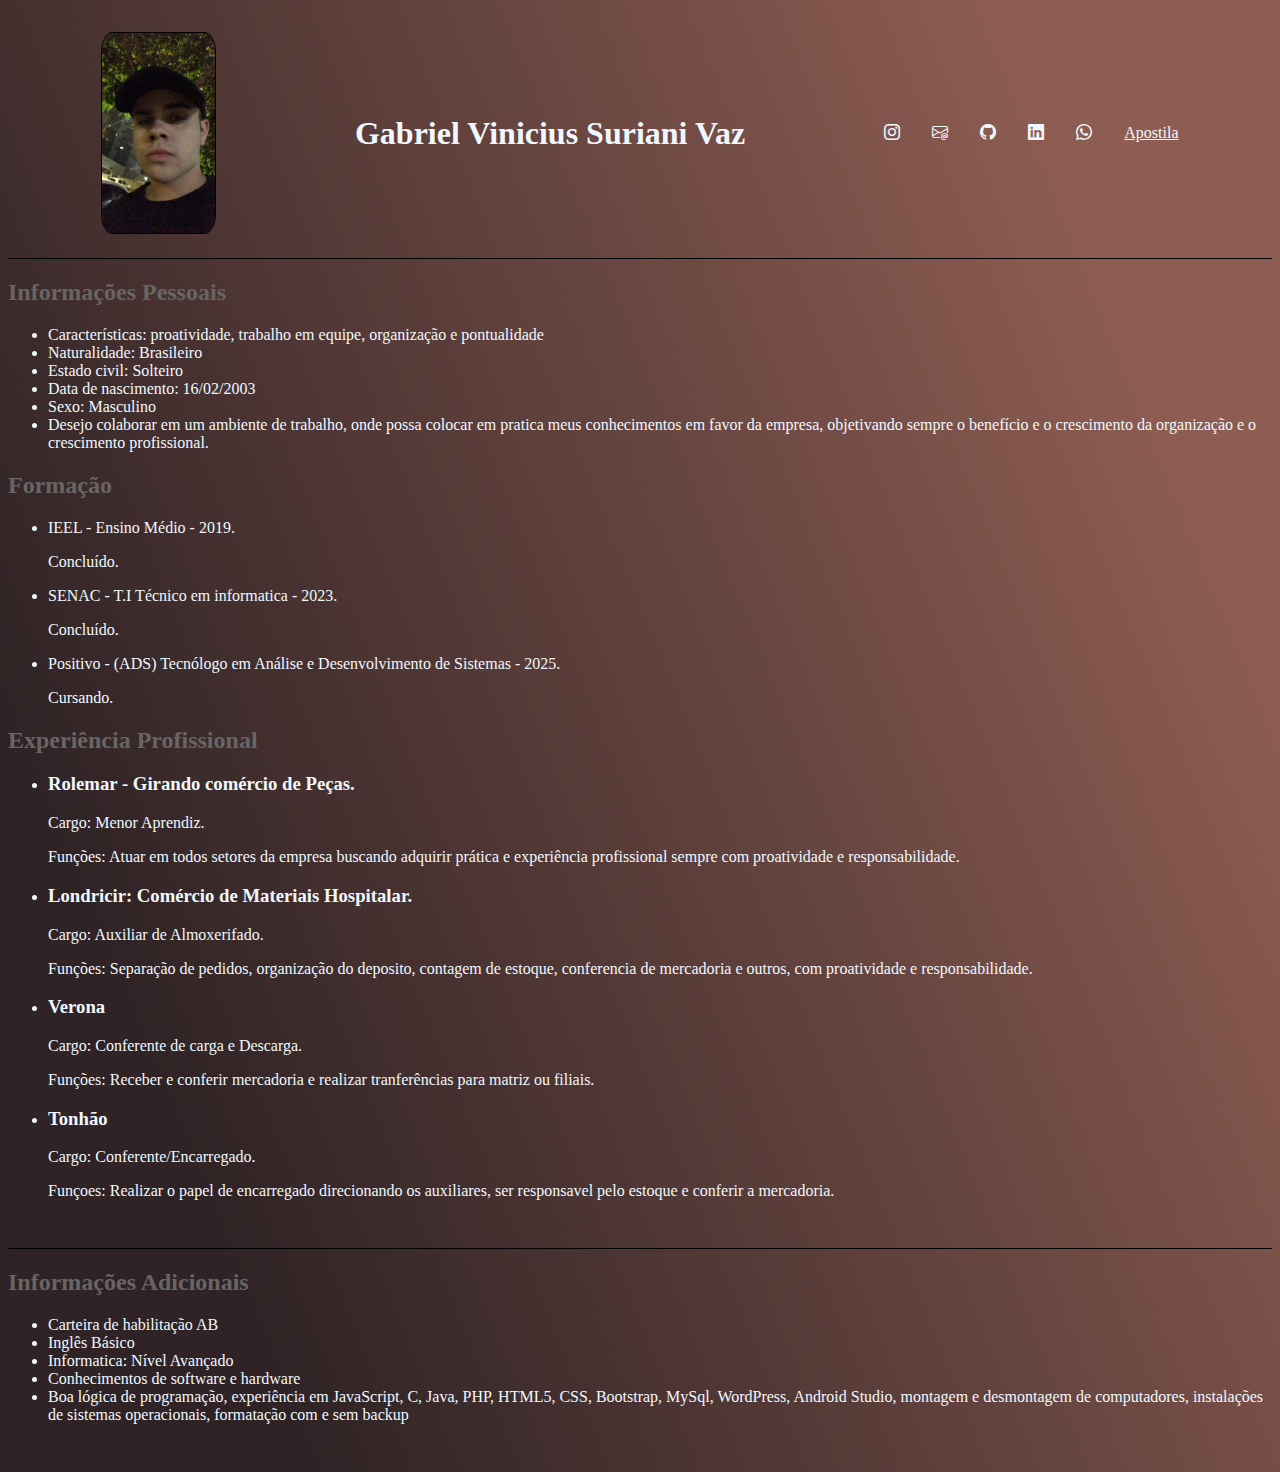
<file: index.html>
<!DOCTYPE html>
<html lang="pt-br">
<head>
    <meta charset="UTF-8">
    <meta name="viewport" content="width=device-width, initial-scale=1.0">
    <title>Curriculo</title>
    <link rel="stylesheet" href="style.css">
    <link rel="stylesheet" href="https://cdn.jsdelivr.net/npm/bootstrap-icons@1.10.5/font/bootstrap-icons.css">
</head>
<body>
    <header class="cabecalho">
            <img class="foto" src="img/perfil.jpg" alt="">
            <h1>Gabriel Vinicius Suriani Vaz</h1>
            <nav class="cabecalho-menu">
                
                <a class="item" href="https://www.instagram.com/vaaz.g" target="_blank"><i class="bi bi-instagram"></i></a>
                <a class="item" href="mailto:vaz.gt5@outlook.com" target="_blank"><i class="bi bi-envelope-at"></i></a>
                <a class="item" href="https://github.com/yGvaZz" target="_blank"><i class="bi bi-github"></i></a>
                <a class="item" href="https://www.linkedin.com/feed/?trk=homepage-basic_sign-in-submit" target="_blank"><i class="bi bi-linkedin" ></i></i></a>
                <a class="item" href=https://wa.me//5543996376360 target="_blank"><i class="bi bi-whatsapp"></i></a>
                <a class="item" target="_blank" href="apostila.html">Apostila</a>

            </nav>
    </header>
    <main class="conteudo">
        <section>
            <div>
                <h2>Informações Pessoais</h2>
                <ul>
                    <li>Características: proatividade, trabalho em equipe, organização e pontualidade</li>
                    <li>Naturalidade: Brasileiro</li>
                    <li>Estado civil: Solteiro</li>
                    <li>Data de nascimento: 16/02/2003</li>
                    <li>Sexo: Masculino</li>
                    <li>Desejo colaborar em um ambiente de trabalho, onde possa colocar em pratica meus conhecimentos em favor da empresa, objetivando sempre o benefício e o crescimento da organização e o crescimento profissional.</li>
                </ul>
            </div>
            <P>
                <h2>Formação</h2>
                <ul>
                    <li>IEEL - Ensino Médio - 2019.</li>
                    <p>Concluído.</p>
                    <li>SENAC - T.I Técnico em informatica - 2023.</li>
                    <p>Concluído.</p>
                    <li>Positivo - (ADS) Tecnólogo em Análise e Desenvolvimento de Sistemas - 2025.</li>
                    <p>Cursando.</p>

                </ul>
            </P>
        </section>
        <section>
            <h2>Experiência Profissional</h2>
        <ul>
            <li>
                <h3>Rolemar - Girando comércio de Peças.</h3>
                <p>Cargo: Menor Aprendiz.</p>
                <p>Funções: Atuar em todos setores da empresa buscando adquirir prática e experiência profissional sempre com proatividade e responsabilidade.</p>
            </li>
            <li>
                <h3>Londricir: Comércio de Materiais Hospitalar.</h3>
                <p>Cargo: Auxiliar de Almoxerifado.</p>
                <p>Funções: Separação de pedidos, organização do deposito, contagem de estoque, conferencia de mercadoria e outros, com proatividade e responsabilidade.</p>
            </li>
            <li>
                <h3>Verona</h3>
                <p>Cargo: Conferente de carga e Descarga.</p>
                <p>Funções: Receber e conferir mercadoria e realizar tranferências para matriz ou filiais.</p>
            </li>
            <li>
                <h3>Tonhão</h3>
                <p>Cargo: Conferente/Encarregado.</p>
                <p>Funçoes: Realizar o papel de encarregado direcionando os auxiliares, ser responsavel pelo estoque e conferir a mercadoria.</p>
            </li>
        </ul>
        
        </section>
       

    </main>
    <footer class="c">
        <h2>Informações Adicionais</h3>
        <ul>
            <li>Carteira de habilitação AB</li>
            <li>Inglês Básico</li>
            <li>Informatica: Nível Avançado</li>
            <li>Conhecimentos de software e hardware</li>
            <li>Boa lógica de programação, experiência
                em JavaScript, C, Java, PHP, HTML5, CSS,
                Bootstrap, MySql, WordPress, Android
                Studio, montagem e desmontagem de
                computadores, instalações de sistemas
                operacionais, formatação com e sem
                backup</li>
        </ul>
        
       
    </footer>
    
</body>
</html>
</file>
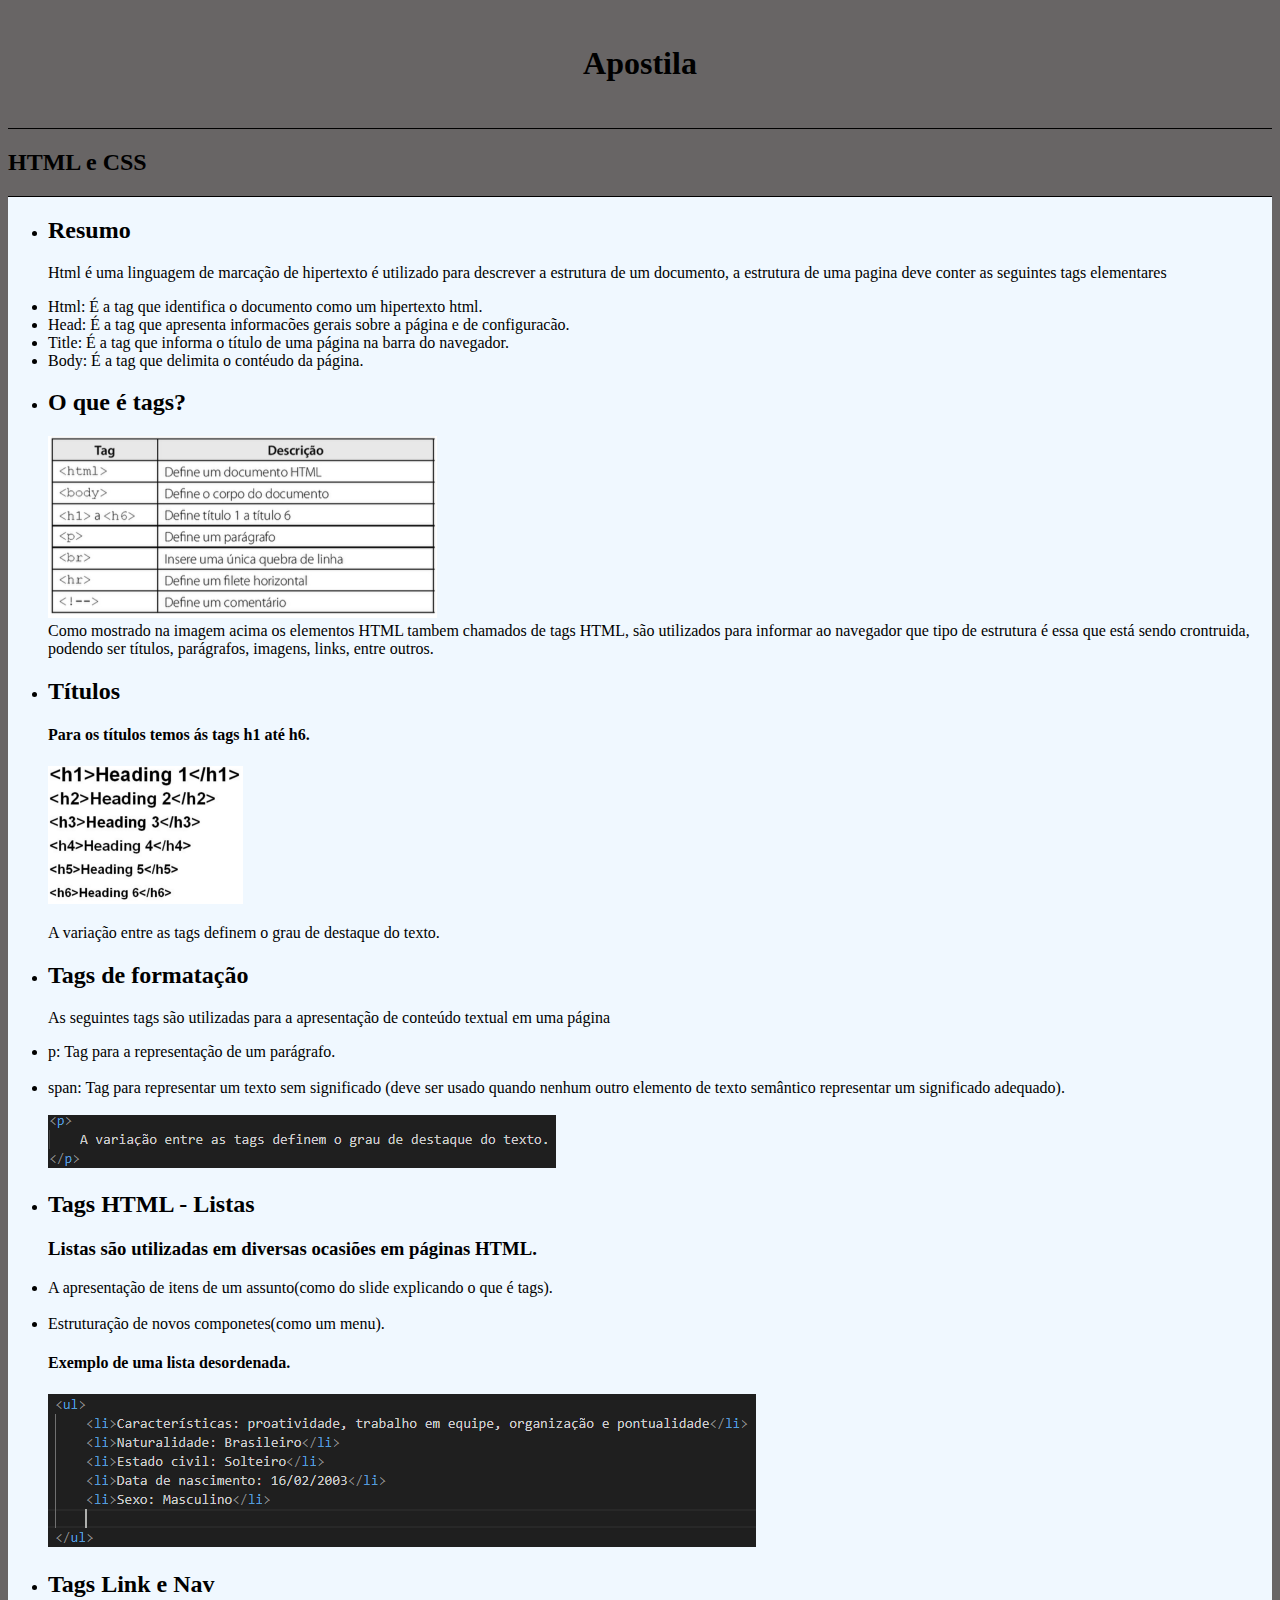
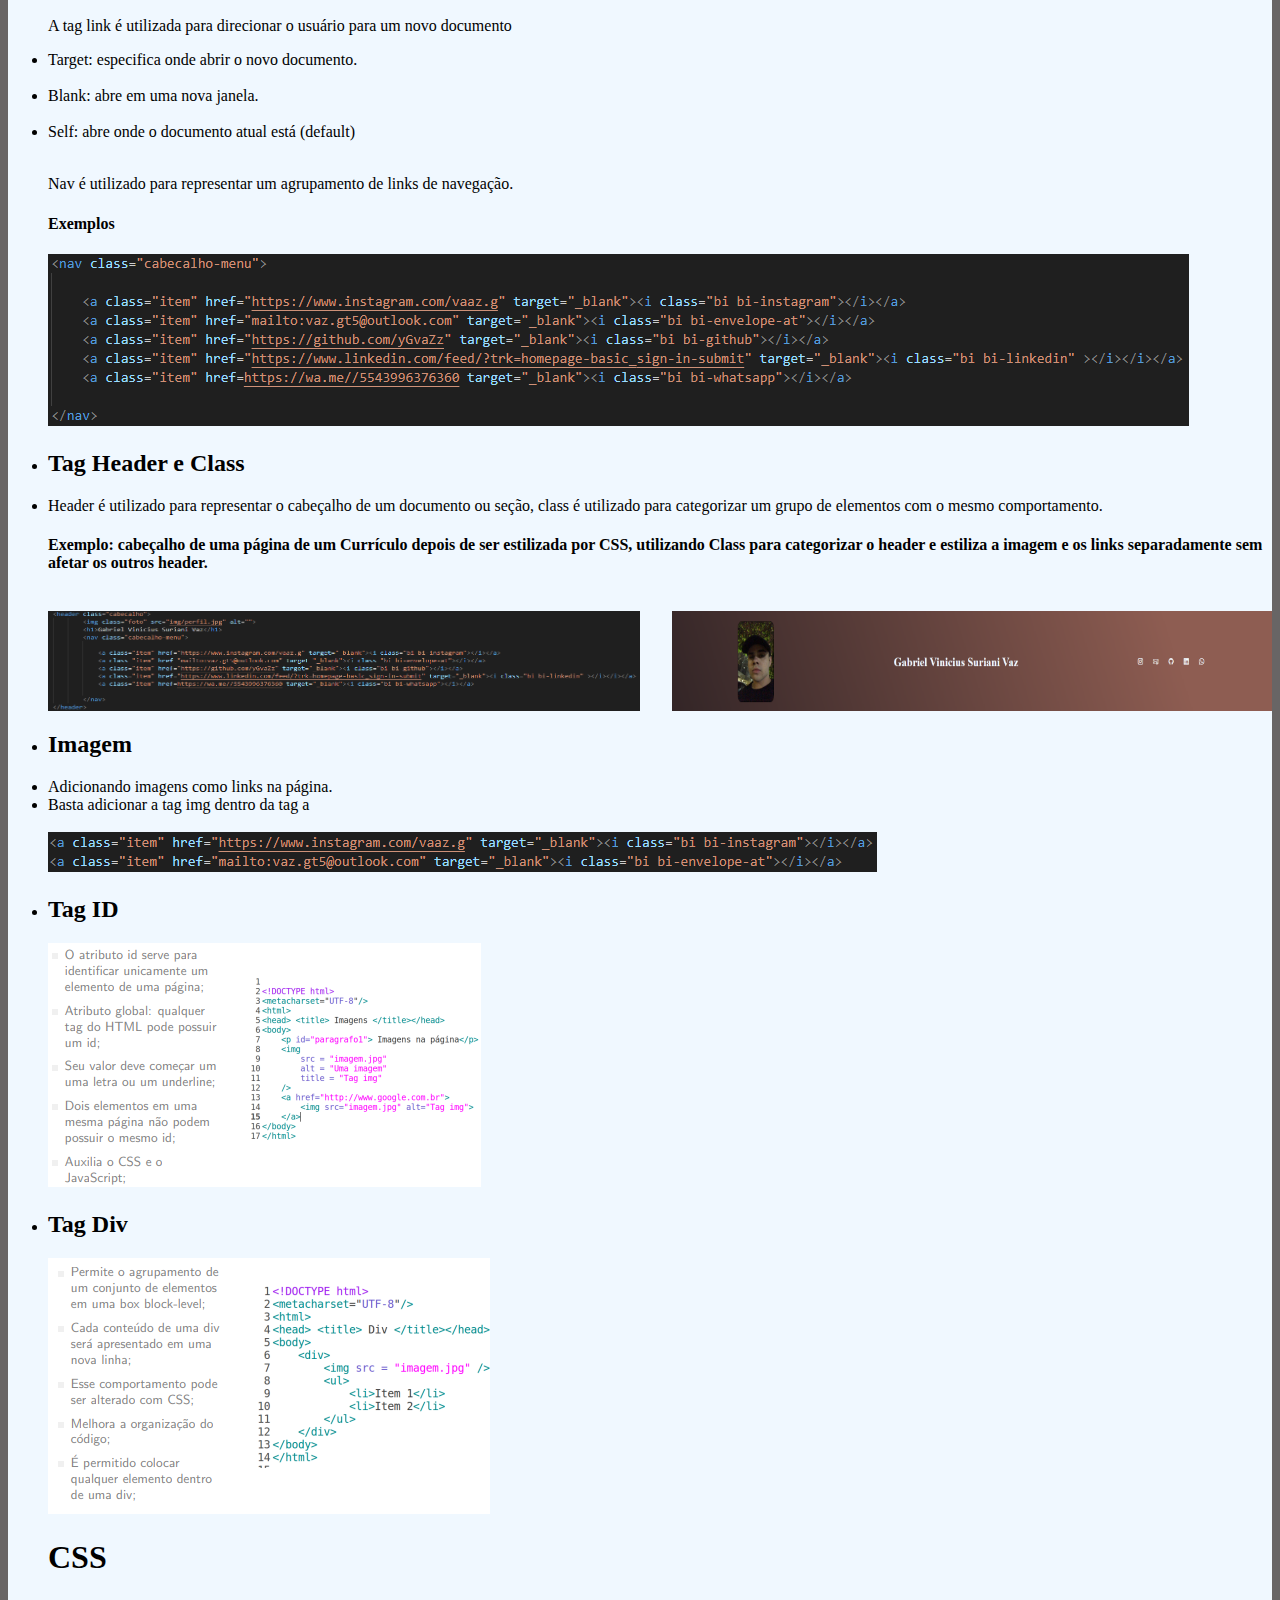
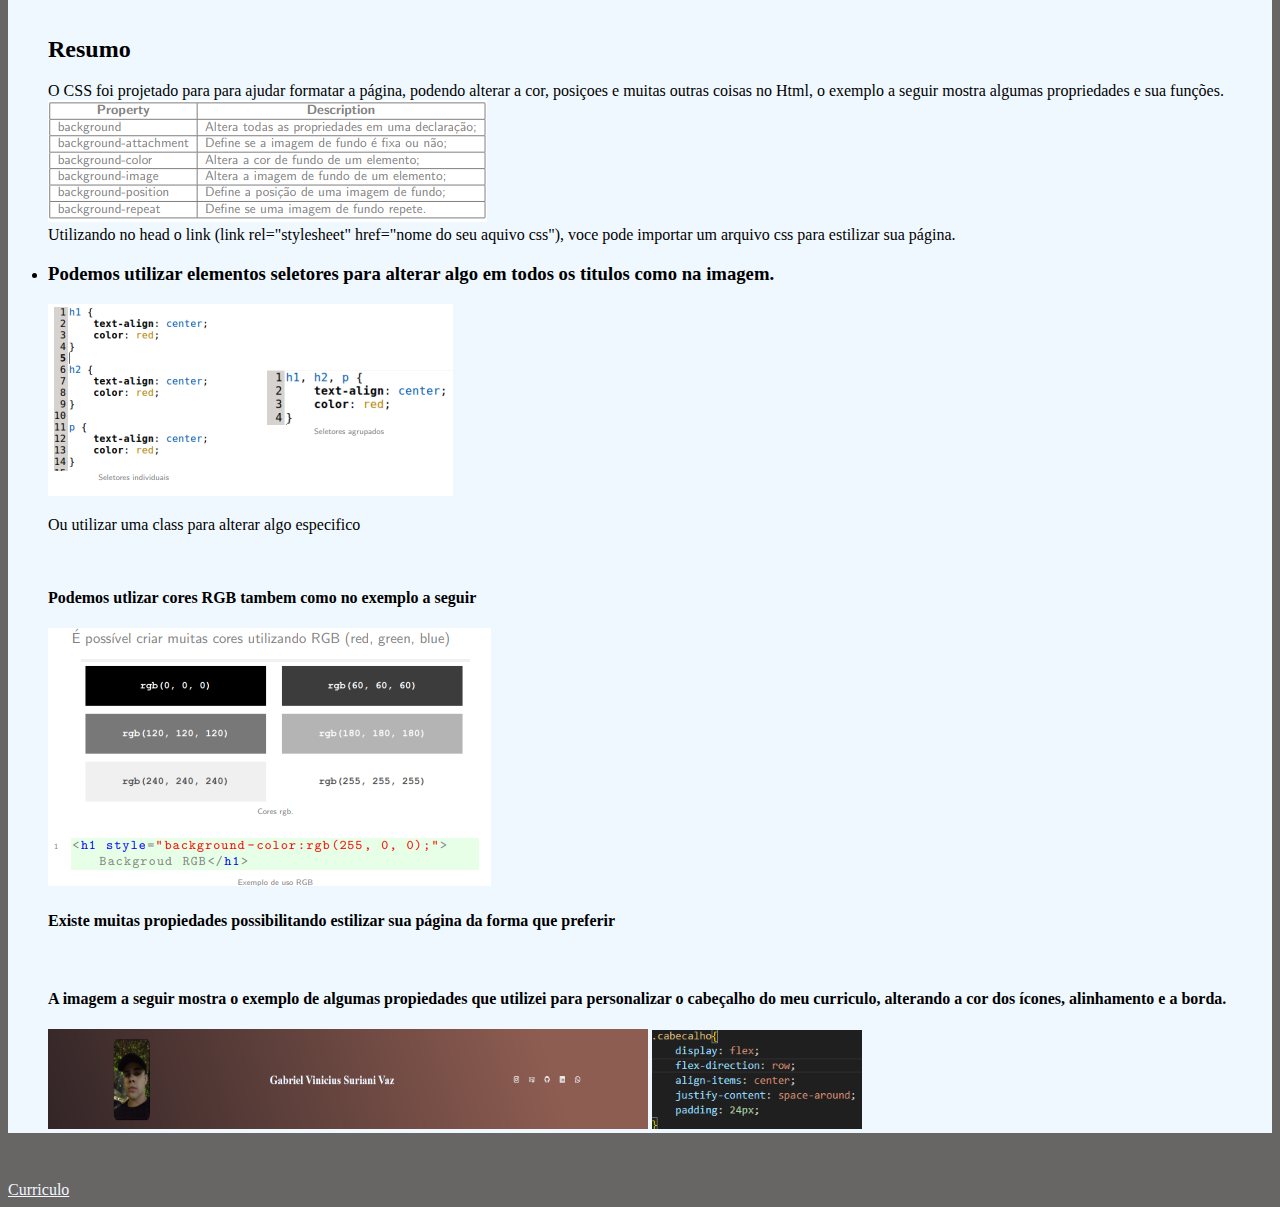
<file: apostila.html>
<!DOCTYPE html>
<html lang="pt-br">
<head>
    <meta charset="UTF-8">
    <meta name="viewport" content="width=device-width, initial-scale=1.0">
    <title>Apostila</title>
    <link rel="stylesheet" href="estilo.css">
</head>
<body><header>
    <h1 class="a">Apostila</h1>
</header>

<main class="principal">
    <h2>HTML e CSS</h2>
    <div class="conteudo">
        <ul>
            <li class: l1>
                <h2>Resumo </h2>
                <p> Html é uma linguagem de marcação de hipertexto é utilizado para descrever a estrutura de um documento, a estrutura de uma pagina deve conter as seguintes tags elementares <br>
                    <li>Html: É a tag que identifica o documento como um
                        hipertexto html.</li> 
                    <li>Head: É a tag que apresenta informacões gerais sobre a página e de configuracão.</li>
                    <li>Title: É a tag que informa o título de uma página na barra do navegador.</li>
                        <li>Body: É a tag que delimita o contéudo da página.</li>
                        

                </p>
                
            </li>
            <li>
                <h2>O que é tags?</h2>
                <p> <img src="img/Captura de tela 2023-09-16 200948.png" alt=""><br>
                    Como mostrado na imagem acima os elementos HTML tambem chamados de tags HTML, são utilizados para informar ao navegador que tipo de estrutura é essa que está sendo crontruida, podendo ser títulos, parágrafos, imagens, links, entre outros.

                </p>
            </li>
            <li>
                <h2>Títulos</h2>
                <p>
                    <h4>Para os títulos temos ás tags h1 até h6.</h4>  
                </p>
                <img src="img/Captura de tela 2023-09-16 202738.png" alt=""><br>
                <p>
                    A variação entre as tags definem o grau de destaque do texto.
                </p>
            </li>
            <li>
                <h2>Tags de formatação</h2>
                <p>As seguintes tags são utilizadas para a apresentação de conteúdo textual em uma página</p>
                 <li>p: Tag para a representação de um parágrafo.</li>
                 <br>
                <li>span: Tag para representar um texto sem significado (deve ser usado quando nenhum outro elemento de texto semântico representar um significado adequado).</li>
                <br>
                <img src="img/Captura de tela 2023-09-16 211040.png" alt="">
            </li>
            <li>
                <h2>Tags HTML - Listas</h2>
                <p>
                     <h3>Listas são utilizadas em diversas ocasiões em páginas HTML.</h3>
                    <li> A apresentação de itens de um assunto(como do slide explicando o que é tags).</li>
                    <br>
                    <li>Estruturação de novos componetes(como um menu).</li>
                    <h4>Exemplo de uma lista desordenada.</h4>
                    <img src="img/Captura de tela 2023-09-16 213349.png" alt="">
                </p>
            </li>
            <li>
                <h2>Tags Link e Nav</h2>
                <p>A tag link é utilizada para direcionar o usuário para um novo documento</p>
               
                <li>Target: especifica onde abrir o novo documento.</li>
                <br>
                <li>Blank: abre em uma nova janela.</li>
                <br>
                <li>Self: abre onde o documento atual está (default)</li>
                <br>
                <p>Nav é utilizado para representar um agrupamento de links de navegação.</p>
                <h4>Exemplos</h4>
                <img src="img/Captura de tela 2023-09-16 215414.png" alt="">
            </li>
            <li>
                <h2>Tag Header e Class</h2>
                <p>
                    <li>Header é utilizado para representar o cabeçalho de um documento ou seção, class é utilizado para categorizar um grupo de elementos com o mesmo comportamento.</li>
                    <h4>Exemplo: cabeçalho de uma página de um Currículo depois de ser estilizada por CSS, utilizando Class para categorizar o header e estiliza a imagem e os links separadamente sem afetar os outros header.</h4>
                    <br>
                    <section class="sec">
                        <img class="vaz" src="img/Captura de tela 2023-09-16 222336.png" alt="">
                        <img class="vaz" src="img/Captura de tela 2023-09-16 222415.png" alt="">
                    </section>
                    
                </p>
            </li>
            <li>
                <h2>Imagem</h2>
                <p>
                    <li>Adicionando imagens como links na página.</li>
                    <li>Basta adicionar a tag img dentro da tag a</li>
                    <br>
                    <img src="img/Captura de tela 2023-09-16 225836.png" alt="">
                </p>
            </li>

            <li>
                <h2>Tag ID</h2>
                <img src="img/Captura de tela 2023-09-16 230306.png" alt="">
            </li>

            <li>
                <h2>Tag Div</h2>
                <img src="img/Captura de tela 2023-09-16 230336.png" alt="">
            </li>

            <h1>CSS</h1>
        <br>
        <h2>Resumo</h2>
        <p>
            O CSS foi projetado para para ajudar formatar a página, podendo alterar a cor, posiçoes e muitas outras coisas no Html, o exemplo a seguir mostra algumas propriedades e sua funções.
            <br>
            <img src="img/Captura de tela 2023-09-16 235045.png" alt="">
            <br>
            Utilizando no head o link (link rel="stylesheet" href="nome do seu aquivo css"), voce pode importar um arquivo css para estilizar sua página.
        </p>
        <li>
            <h3>
                Podemos utilizar elementos seletores para alterar algo em todos os titulos como na imagem.
            </h3>
            <img src="img/Captura de tela 2023-09-16 234035.png" alt="">
            <br>
            <p>Ou utilizar uma class para alterar algo especifico</p>
            <br>
            <h4>Podemos utlizar cores RGB tambem como no exemplo a seguir</h4>
            <img src="img/Captura de tela 2023-09-16 234804.png" alt="">
        </li>
        <h4>Existe muitas propiedades possibilitando estilizar sua página da forma que preferir</h4>
        <br>
        <h4>A imagem a seguir mostra o exemplo de algumas propiedades que utilizei para personalizar o cabeçalho do meu curriculo, alterando a cor dos ícones, alinhamento e a borda.</h4>
        <section>
            <img class="vaz" src="img/Captura de tela 2023-09-16 222415.png" alt="">
            <img class="m" src="img/Captura de tela 2023-09-17 000729.png" alt="">
        </section>
        </ul>

        
    </div>

</main>
<a class="inde" target="_blank" href="index.html">Curriculo</a>

    
    
</body>
</html>
</file>
<file: style.css>
.foto{
    border-radius: 10%;
    max-width: 200px;
    border: 1px solid black;
    height: 200px;
}
body{
    background: linear-gradient(68deg, #2F2325 16.62%, #8E5D52 85.61%);}

.cabecalho{
    display: flex;
    flex-direction: row;
    align-items: center;
    justify-content: space-around;
    padding: 24px;
}

.cabecalho-menu{
    display: flex;
    gap: 32px;
}



p,li,h1{
    color:aliceblue;
}

h2{
    color: rgb(104, 101, 101);
}

.conteudo{
    border-top: 0.4px solid black;
    margin-bottom: 48px;
}

.c{
    border-top: 0.4px solid black;
    margin-bottom: 48px;
}

.item{
    color: aliceblue;
}
</file>
<file: estilo.css>
body{
    background-color: rgb(104, 101, 101);;
}

.a{
    display: flex;
    justify-content: space-around;
    padding: 24px;
}

.conteudo{
    background-color:aliceblue ;
    border-top: 0.4px solid black;
}

.l1{
    display: flex;
    flex-direction: row;
}

.principal{
    border-top: 0.4px solid black;
    margin-bottom: 48px;
}

.sec{
    display: flex;
    gap: 32px;
    
}
.vaz{
    height: 100px;
    width: 600px;
}
.m{
    width: 210px;
}
.inde{
    color: aliceblue;
}
</file>
